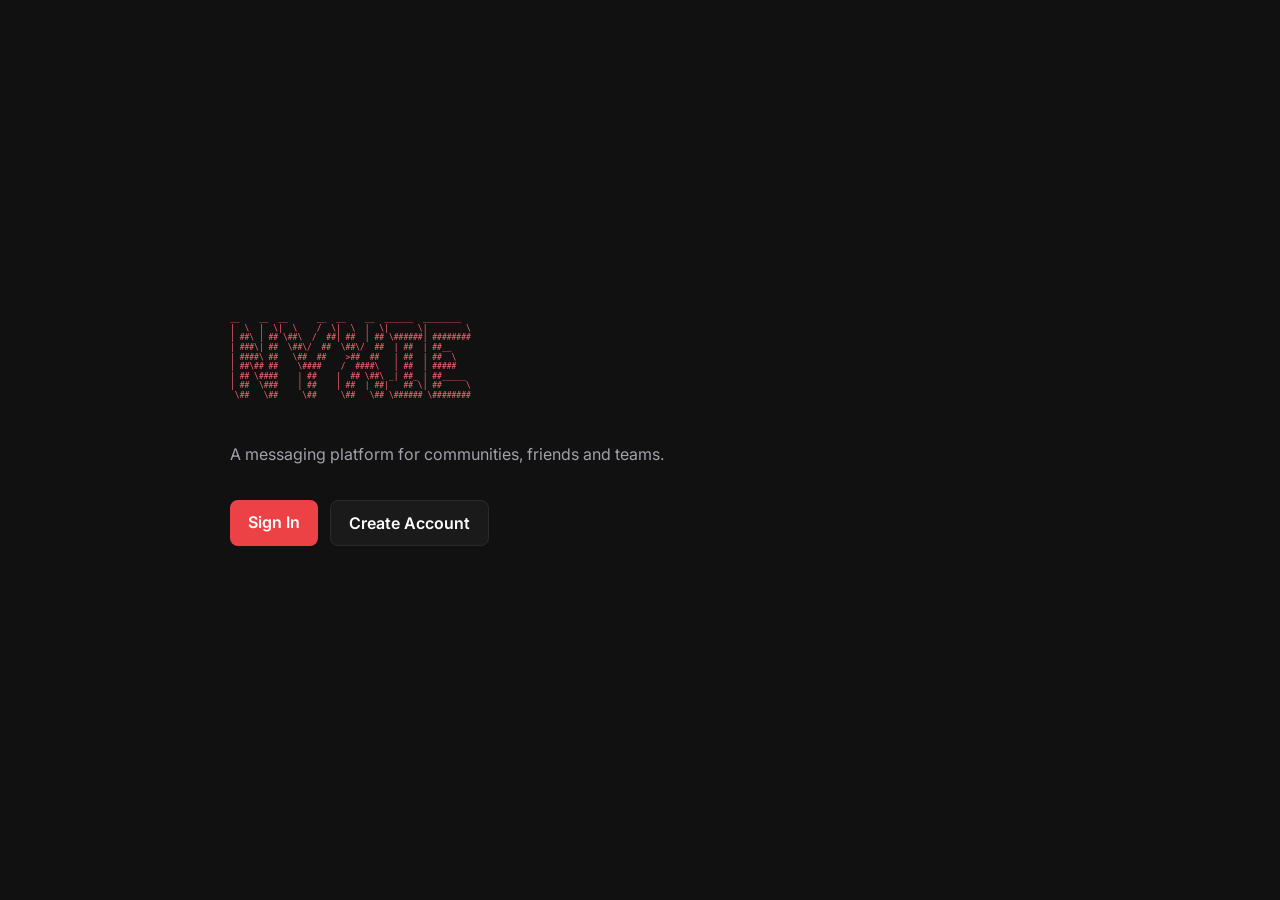
<file: public/index.html>
<!DOCTYPE html>
<html lang="en">
<head>
<meta charset="UTF-8">
<meta name="viewport" content="width=device-width, initial-scale=1.0">
<title>Nyxie</title>

<link rel="preconnect" href="https://fonts.googleapis.com">
<link rel="preconnect" href="https://fonts.gstatic.com" crossorigin>
<link href="https://fonts.googleapis.com/css2?family=Inter:wght@400;500;600;700&display=swap" rel="stylesheet">

<style>
*{
    margin:0;
    padding:0;
    box-sizing:border-box;
}

body{
    font-family:'Inter',sans-serif;
    background:#111111;
    color:#ffffff;

    min-height:100vh;

    display:flex;
    align-items:center;
    justify-content:center;
}

.container{
    width:100%;
    max-width:900px;
    padding:40px;
}

.logo{
    margin-bottom:40px;
}

.logo pre{
    font-family:monospace;
    font-size:.5rem;
    line-height:1.2;
    color:#fd6671;
}

h1{
    font-size:4rem;
    font-weight:700;
    margin-bottom:16px;
}

p{
    color:#a1a1aa;
    font-size:1rem;
    line-height:1.7;
    max-width:600px;
    margin-bottom:32px;
}

.actions{
    display:flex;
    gap:12px;
}

.btn{
    text-decoration:none;
    padding:12px 18px;
    border-radius:8px;
    font-weight:600;
    transition:.15s;
}

.primary{
    background:#ed4245;
    color:white;
}

.primary:hover{
    opacity:.9;
}

.secondary{
    background:#1a1a1a;
    border:1px solid #2a2a2a;
    color:white;
}

.secondary:hover{
    background:#202020;
}
</style>
</head>
<body>

<div class="container">

<div class="logo">
<div class="wrapper">

    <div class="logo">
<pre>
__    __  __      __  __    __  ______  ________
|  \  |  \|  \    /  \|  \  |  \|      \|        \
| ##\ | ## \##\  /  ##| ##  | ## \######| ########
| ###\| ##  \##\/  ##  \##\/  ##  | ##  | ##__
| ####\ ##   \##  ##    >##  ##   | ##  | ##  \
| ##\## ##    \####    /  ####\   | ##  | #####
| ## \####    | ##    |  ## \##\ _| ##_ | ##_____
| ##  \###    | ##    | ##  | ##|   ## \| ##     \
 \##   \##     \##     \##   \## \###### \########
</pre>
    </div>

<p>
A messaging platform for communities, friends and teams.
</p>

<div class="actions">
    <a href="login.html" class="btn primary">Sign In</a>
    <a href="register.html" class="btn secondary">Create Account</a>
</div>

</div>

</body>
</html>
</file>
